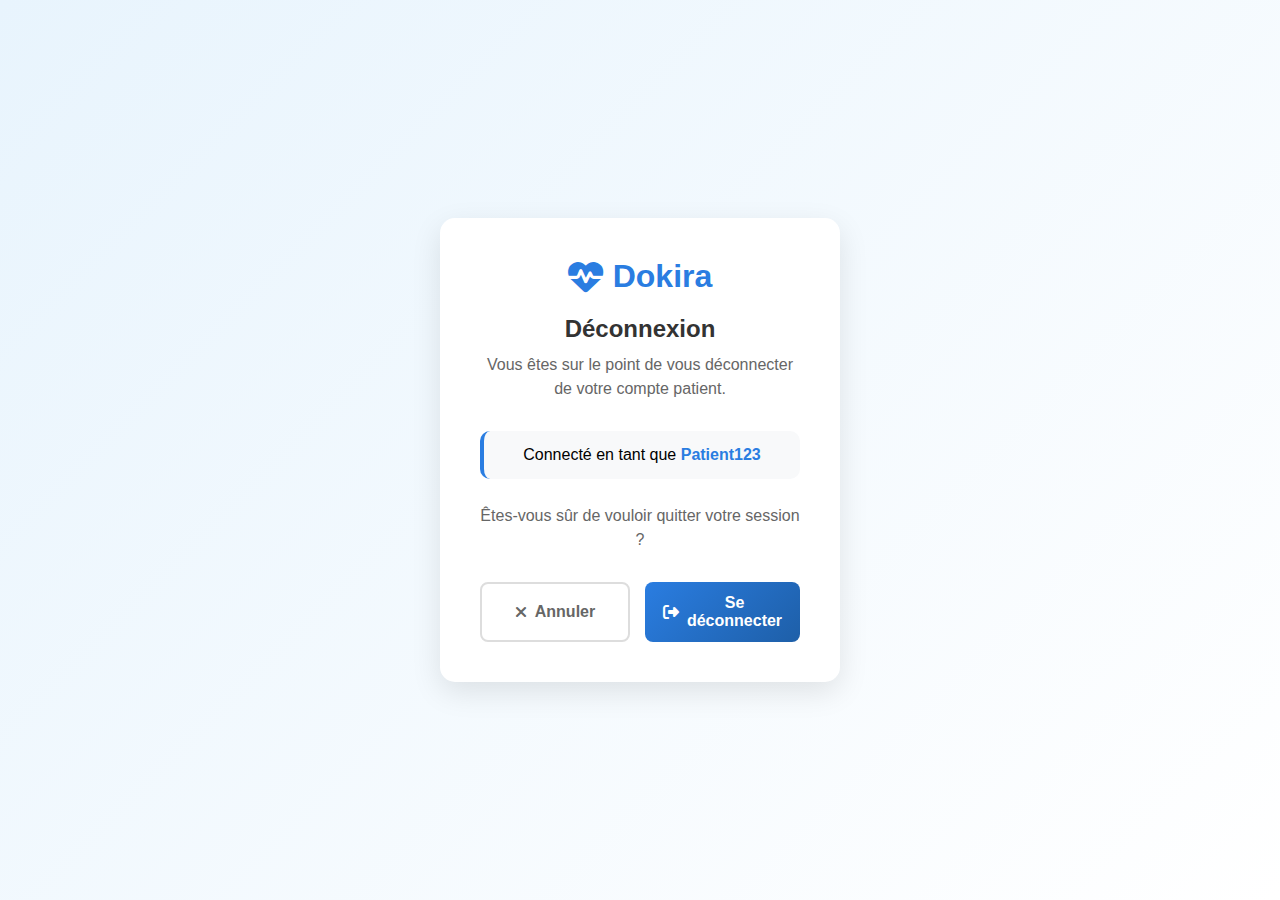
<file: backend/app/templates/deconnexion.html>
<!DOCTYPE html>
<html lang="fr">
<head>
    <meta charset="UTF-8">
    <meta name="viewport" content="width=device-width, initial-scale=1.0">
    <title>Déconnexion - Dokira</title>
    <style>
        * {
            margin: 0;
            padding: 0;
            box-sizing: border-box;
        }
        
        body {
            font-family: 'Arial', sans-serif;
            background: linear-gradient(135deg, #E8F4FD 0%, #ffffff 100%);
            min-height: 100vh;
            display: flex;
            justify-content: center;
            align-items: center;
            padding: 20px;
        }
        
        .logout-container {
            background: white;
            border-radius: 15px;
            box-shadow: 0 10px 30px rgba(0, 0, 0, 0.1);
            padding: 40px;
            text-align: center;
            max-width: 400px;
            width: 100%;
        }
        
        .logo {
            color: #2A7DE1;
            font-size: 2rem;
            font-weight: bold;
            margin-bottom: 20px;
            display: flex;
            align-items: center;
            justify-content: center;
            gap: 10px;
        }
        
        .logo i {
            font-size: 2.2rem;
        }
        
        h1 {
            color: #333;
            margin-bottom: 10px;
            font-size: 1.5rem;
        }
        
        p {
            color: #666;
            margin-bottom: 30px;
            line-height: 1.5;
        }
        
        .user-info {
            background: #f8f9fa;
            padding: 15px;
            border-radius: 10px;
            margin-bottom: 25px;
            border-left: 4px solid #2A7DE1;
        }
        
        .user-name {
            color: #2A7DE1;
            font-weight: bold;
        }
        
        .buttons {
            display: flex;
            gap: 15px;
            justify-content: center;
        }
        
        button {
            padding: 12px 30px;
            border: none;
            border-radius: 8px;
            font-size: 1rem;
            font-weight: 600;
            cursor: pointer;
            transition: all 0.3s ease;
            display: flex;
            align-items: center;
            justify-content: center;
            gap: 8px;
            min-width: 150px;
        }
        
        .logout-btn {
            background: linear-gradient(135deg, #2A7DE1, #1E5FA8);
            color: white;
        }
        
        .logout-btn:hover {
            transform: translateY(-2px);
            box-shadow: 0 5px 15px rgba(42, 125, 225, 0.3);
        }
        
        .cancel-btn {
            background: white;
            color: #666;
            border: 2px solid #ddd;
        }
        
        .cancel-btn:hover {
            background: #f8f9fa;
            border-color: #2A7DE1;
        }
        
        /* Animation de déconnexion */
        .animation-overlay {
            position: fixed;
            top: 0;
            left: 0;
            width: 100%;
            height: 100%;
            background: white;
            display: flex;
            flex-direction: column;
            justify-content: center;
            align-items: center;
            z-index: 1000;
            opacity: 0;
            visibility: hidden;
            transition: opacity 0.3s ease;
        }
        
        .animation-overlay.active {
            opacity: 1;
            visibility: visible;
        }
        
        .spinner {
            width: 60px;
            height: 60px;
            border: 5px solid #f3f3f3;
            border-top: 5px solid #2A7DE1;
            border-radius: 50%;
            animation: spin 1s linear infinite;
            margin-bottom: 20px;
        }
        
        @keyframes spin {
            0% { transform: rotate(0deg); }
            100% { transform: rotate(360deg); }
        }
        
        .animation-text {
            font-size: 1.2rem;
            color: #333;
            margin-bottom: 10px;
        }
        
        .dots {
            display: flex;
            gap: 5px;
        }
        
        .dot {
            width: 8px;
            height: 8px;
            background: #2A7DE1;
            border-radius: 50%;
            animation: dotPulse 1.4s ease-in-out infinite;
        }
        
        .dot:nth-child(2) { animation-delay: 0.2s; }
        .dot:nth-child(3) { animation-delay: 0.4s; }
        
        @keyframes dotPulse {
            0%, 100% { transform: scale(1); opacity: 1; }
            50% { transform: scale(1.3); opacity: 0.7; }
        }
    </style>
    <!-- Font Awesome pour les icônes -->
    <link rel="stylesheet" href="https://cdnjs.cloudflare.com/ajax/libs/font-awesome/6.4.0/css/all.min.css">
</head>
<body>
    <!-- Animation de déconnexion -->
    <div class="animation-overlay" id="animationOverlay">
        <div class="spinner"></div>
        <div class="animation-text">Déconnexion en cours</div>
        <div class="dots">
            <div class="dot"></div>
            <div class="dot"></div>
            <div class="dot"></div>
        </div>
    </div>
    
    <!-- Page de déconnexion -->
    <div class="logout-container" id="logoutContainer">
        <div class="logo">
            <i class="fas fa-heartbeat"></i>
            <span>Dokira</span>
        </div>
        
        <h1>Déconnexion</h1>
        
        <p>Vous êtes sur le point de vous déconnecter de votre compte patient.</p>
        
        <div class="user-info">
            Connecté en tant que <span class="user-name" id="userName">Patient123</span>
        </div>
        
        <p>Êtes-vous sûr de vouloir quitter votre session ?</p>
        
        <div class="buttons">
            <button class="cancel-btn" id="cancelBtn">
                <i class="fas fa-times"></i>
                Annuler
            </button>
            <button class="logout-btn" id="logoutBtn">
                <i class="fas fa-sign-out-alt"></i>
                Se déconnecter
            </button>
        </div>
    </div>

    <script>
        // Éléments DOM
        const logoutBtn = document.getElementById('logoutBtn');
        const cancelBtn = document.getElementById('cancelBtn');
        const animationOverlay = document.getElementById('animationOverlay');
        const logoutContainer = document.getElementById('logoutContainer');
        
        // Récupérer le nom d'utilisateur (simulation)
        const username = localStorage.getItem('dokira_username') || 'Patient123';
        document.getElementById('userName').textContent = username;
        
        // Gestionnaire de déconnexion
        logoutBtn.addEventListener('click', function() {
            // Afficher l'animation
            animationOverlay.classList.add('active');
            logoutContainer.style.opacity = '0.5';
            
            // Simulation de la déconnexion
            setTimeout(() => {
                // Effacer les données de session (simulation)
                localStorage.removeItem('dokira_token');
                localStorage.removeItem('dokira_username');
                sessionStorage.clear();
                
                // Animation de transition
                animationOverlay.style.transition = 'opacity 0.5s ease';
                animationOverlay.style.opacity = '0';
                
                // Redirection vers la page de connexion
                setTimeout(() => {
                    window.location.href = '/connexion';
                }, 500);
                
            }, 2000); // 2 secondes d'animation
        });
        
        // Gestionnaire d'annulation
        cancelBtn.addEventListener('click', function() {
            // Retour à la page précédente
            window.history.back();
        });
        
        // Animation d'entrée
        document.addEventListener('DOMContentLoaded', function() {
            logoutContainer.style.opacity = '0';
            logoutContainer.style.transform = 'translateY(20px)';
            logoutContainer.style.transition = 'all 0.5s ease';
            
            setTimeout(() => {
                logoutContainer.style.opacity = '1';
                logoutContainer.style.transform = 'translateY(0)';
            }, 100);
        });
    </script>
</body>
</html>
</file>
